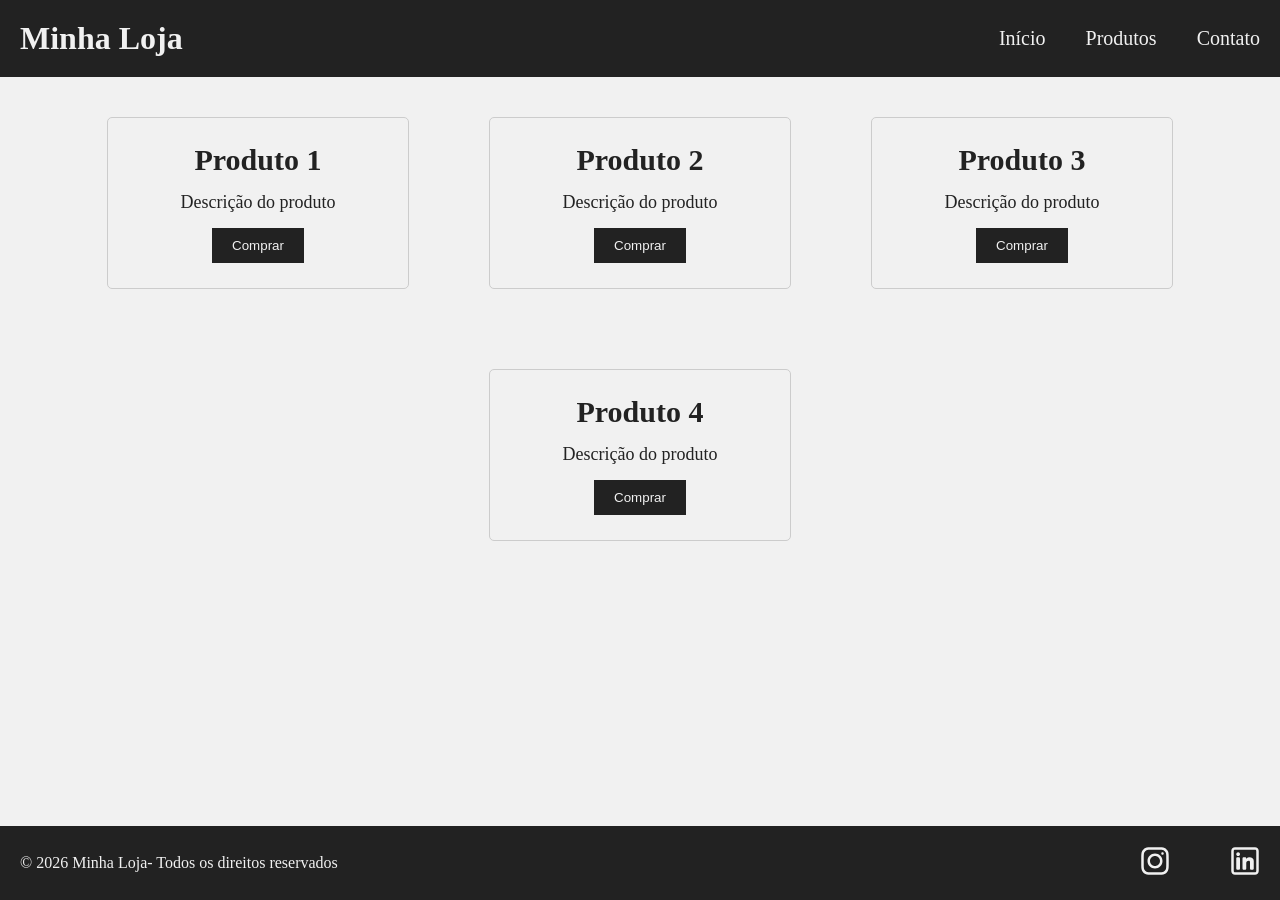
<file: Aula 19-20/index.html>
<!doctype html>
<html lang="pt-BR">
  <head>
    <meta charset="UTF-8" />
    <meta name="viewport" content="width=device-width, initial-scale=1.0" />
    <link rel="stylesheet" href="style.css" />
    <title>Aula Flexbox</title>
  </head>
  <body>
    <!-- As tags header, main e footer são importantes para compreender a hierarquia do conteúdo do site. Separando-o em "camadas". -->
    <header class="cabecalho">
      <h1>Minha Loja</h1>
      <!-- nav=Área de navegação -->
      <nav class="menu">
        <a href="#">Início</a>
        <a href="#">Produtos</a>
        <a href="#">Contato</a>
      </nav>
    </header>

    <main>
      <!-- Agrupa os conteúdos iguais -->
      <section class="cards">
        <div class="produtos">
          <h2>Produto 1</h2>
          <p>Descrição do produto</p>
          <button>Comprar</button>
        </div>

        <div class="produtos">
          <h2>Produto 2</h2>
          <p>Descrição do produto</p>
          <button>Comprar</button>
        </div>

        <div class="produtos">
          <h2>Produto 3</h2>
          <p>Descrição do produto</p>
          <button>Comprar</button>
        </div>

        <div class="produtos">
          <h2>Produto 4</h2>
          <p>Descrição do produto</p>
          <button>Comprar</button>
        </div>
      </section>
    </main>
    <!-- Footer feito na aula 20 -->
    <footer>
      <p>&copy; 2026 Minha Loja- Todos os direitos reservados</p>

      <div class="redes-sociais">
        <a href="#"
          ><img src="img/instagram-svgrepo-com.svg" alt="logo instagram"
        /></a>
        <a href="#"
          ><img src="img/linkedin-svgrepo-com.svg" alt="logo linkedin"
        /></a>
      </div>
    </footer>
  </body>
</html>
</file>
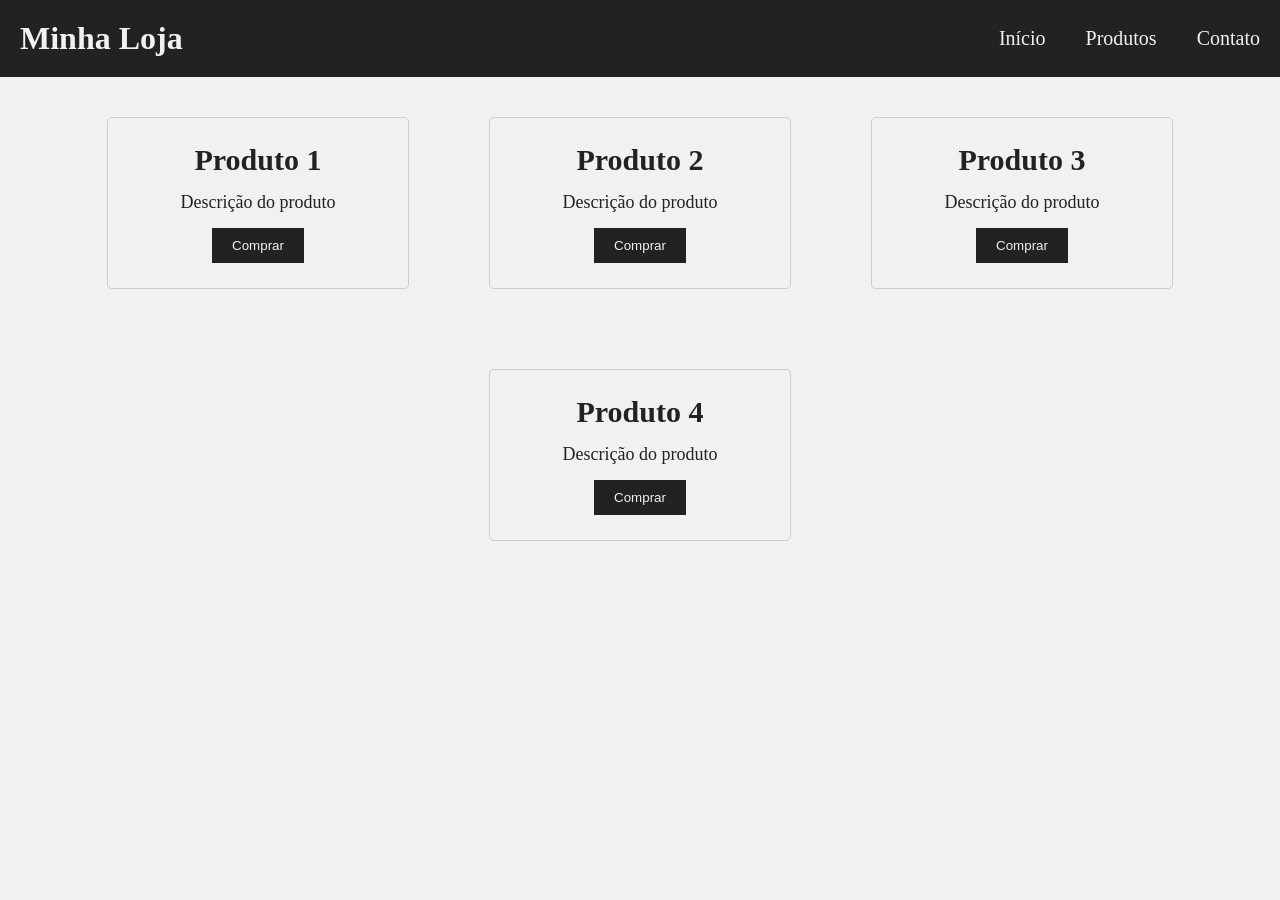
<file: Aula 19/index.html>
<!doctype html>
<html lang="pt-BR">
  <head>
    <meta charset="UTF-8" />
    <meta name="viewport" content="width=device-width, initial-scale=1.0" />
    <link rel="stylesheet" href="style.css" />
    <title>Aula Flexbox</title>
  </head>
  <body>
    <!-- As tags header, main e footer são importantes para compreender a hierarquia do conteúdo do site. Separando-os em "camadas". -->
    <header class="cabecalho">
      <h1>Minha Loja</h1>
      <!-- nav=Área de navegação -->
      <nav class="menu">
        <a href="#">Início</a>
        <a href="#">Produtos</a>
        <a href="#">Contato</a>
      </nav>
    </header>

    <main>
      <!-- Agrupa os conteúdos iguais -->
      <section class="cards">
        <div class="produtos">
          <h2>Produto 1</h2>
          <p>Descrição do produto</p>
          <button>Comprar</button>
        </div>

        <div class="produtos">
          <h2>Produto 2</h2>
          <p>Descrição do produto</p>
          <button>Comprar</button>
        </div>

        <div class="produtos">
          <h2>Produto 3</h2>
          <p>Descrição do produto</p>
          <button>Comprar</button>
        </div>

        <div class="produtos">
          <h2>Produto 4</h2>
          <p>Descrição do produto</p>
          <button>Comprar</button>
        </div>
      </section>
    </main>

    <footer></footer>
  </body>
</html>
</file>
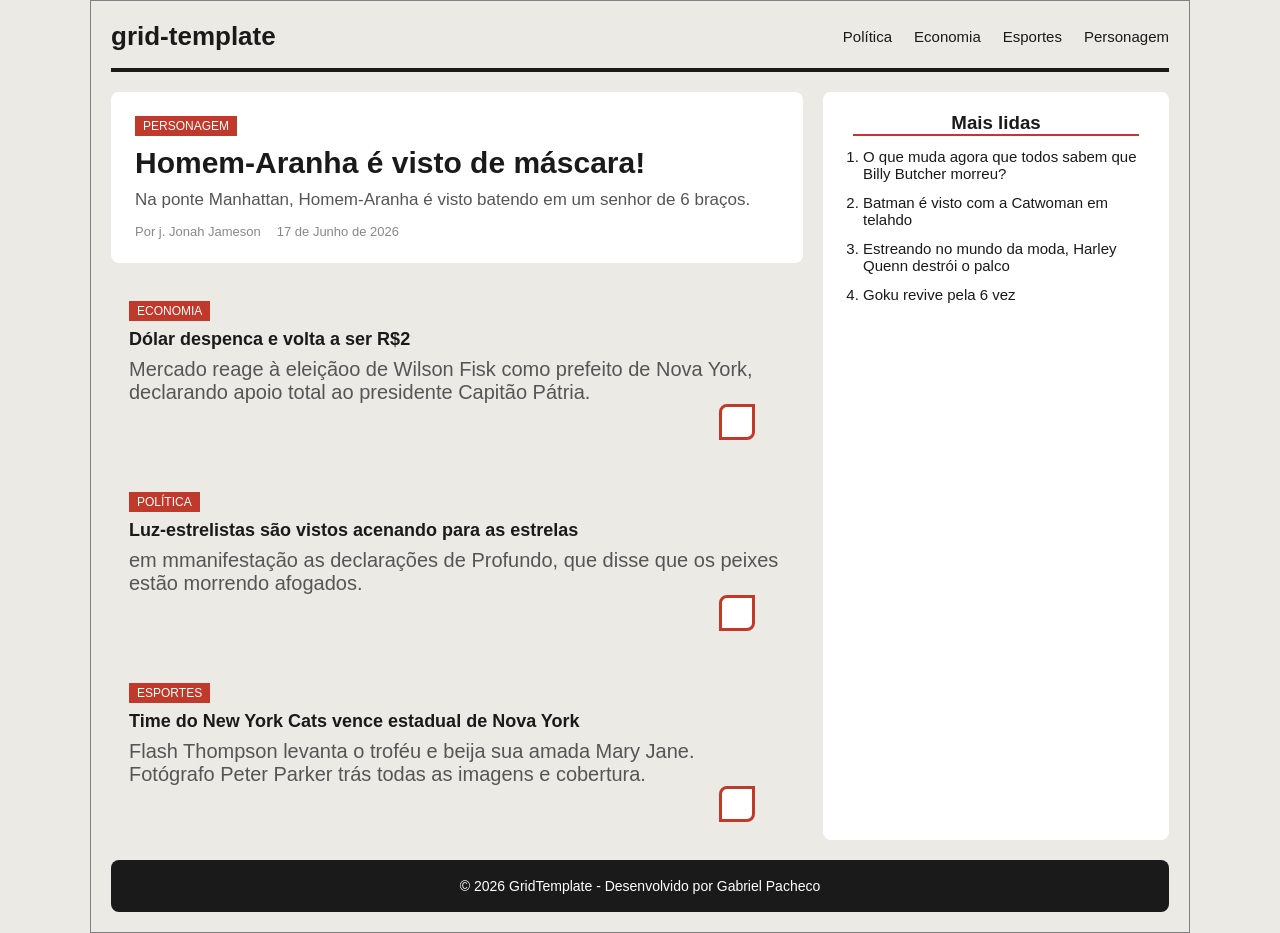
<file: Aula 21/index.html>
<!doctype html>
<html lang="pt-BR">
  <head>
    <meta charset="UTF-8" />
    <meta name="viewport" content="width=device-width, initial-scale=1.0" />
    <title>grid-template</title>
    <link rel="stylesheet" href="style.css" />
  </head>
  <body>
    <header class="cabecalho">
      <div class="logo">grid-template</div>
      <nav class="navegacao">
        <a href="#">Política</a>
        <a href="#">Economia</a>
        <a href="#">Esportes</a>
        <a href="#">Personagem</a>
      </nav>
    </header>
    <main class="principal">
      <article class="destaque">
        <span class="categoria">Personagem</span>
        <h1>Homem-Aranha é visto de máscara!</h1>
        <p class="resumo">
          Na ponte Manhattan, Homem-Aranha é visto batendo em um senhor de 6
          braços.
        </p>
        <div class="meta">
          <span>Por j. Jonah Jameson</span>
          <span>17 de Junho de 2026</span>
        </div>
      </article>
      <section class="grade-noticias">
        <article class="cartao">
          <span class="categoria">Economia</span>
          <h2>Dólar despenca e volta a ser R$2</h2>
          <p>
            Mercado reage à eleiçãoo de Wilson Fisk como prefeito de Nova York,
            declarando apoio total ao presidente Capitão Pátria.
          </p>
        </article>
        <article class="cartao">
          <span class="categoria">Política</span>
          <h2>Luz-estrelistas são vistos acenando para as estrelas</h2>
          <p>
            em mmanifestação as declarações de Profundo, que disse que os peixes
            estão morrendo afogados.
          </p>
        </article>
        <article class="cartao">
          <span class="categoria">Esportes</span>
          <h2>Time do New York Cats vence estadual de Nova York</h2>
          <p>
            Flash Thompson levanta o troféu e beija sua amada Mary Jane.
            Fotógrafo Peter Parker trás todas as imagens e cobertura.
          </p>
        </article>
      </section>
    </main>
    <aside class="menu-lateral">
      <h3>Mais lidas</h3>
      <ol>
        <li>O que muda agora que todos sabem que Billy Butcher morreu?</li>
        <li>Batman é visto com a Catwoman em telahdo</li>
        <li>Estreando no mundo da moda, Harley Quenn destrói o palco</li>
        <li>Goku revive pela 6 vez</li>
      </ol>
    </aside>
    <footer class="rodape">
      <p>&copy; 2026 GridTemplate - Desenvolvido por Gabriel Pacheco</p>
    </footer>
  </body>
</html>
</file>
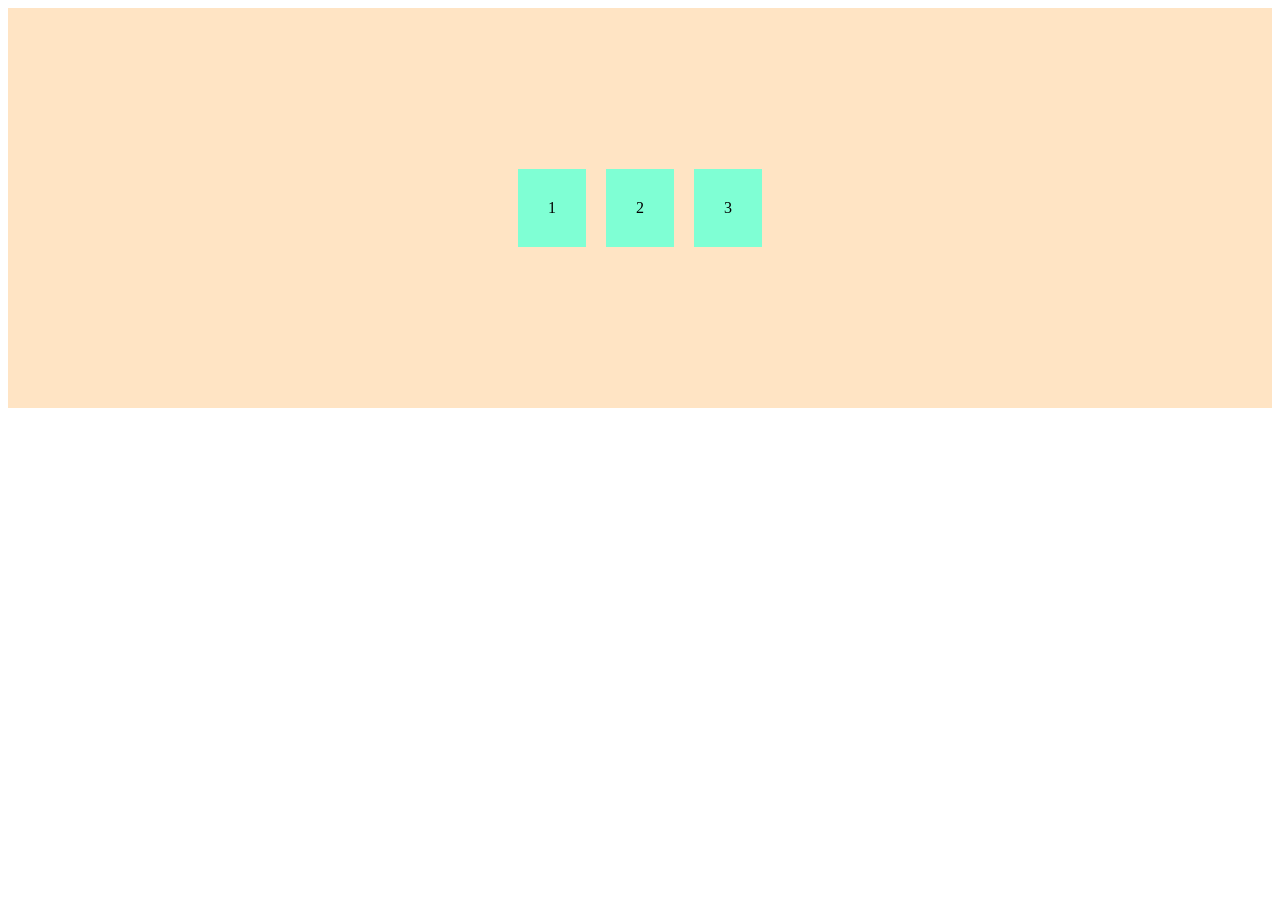
<file: Aula18/index.html>
<!doctype html>
<html lang="pt-br">
  <head>
    <meta charset="UTF-8" />
    <meta name="viewport" content="width=device-width, initial-scale=1.0" />
    <title>Flexbox</title>
    <link rel="stylesheet" href="style.css" />
  </head>
  <body>
    <div class="container">
      <div class="caixa">1</div>
      <div class="caixa">2</div>
      <div class="caixa">3</div>
    </div>
  </body>
</html>
</file>
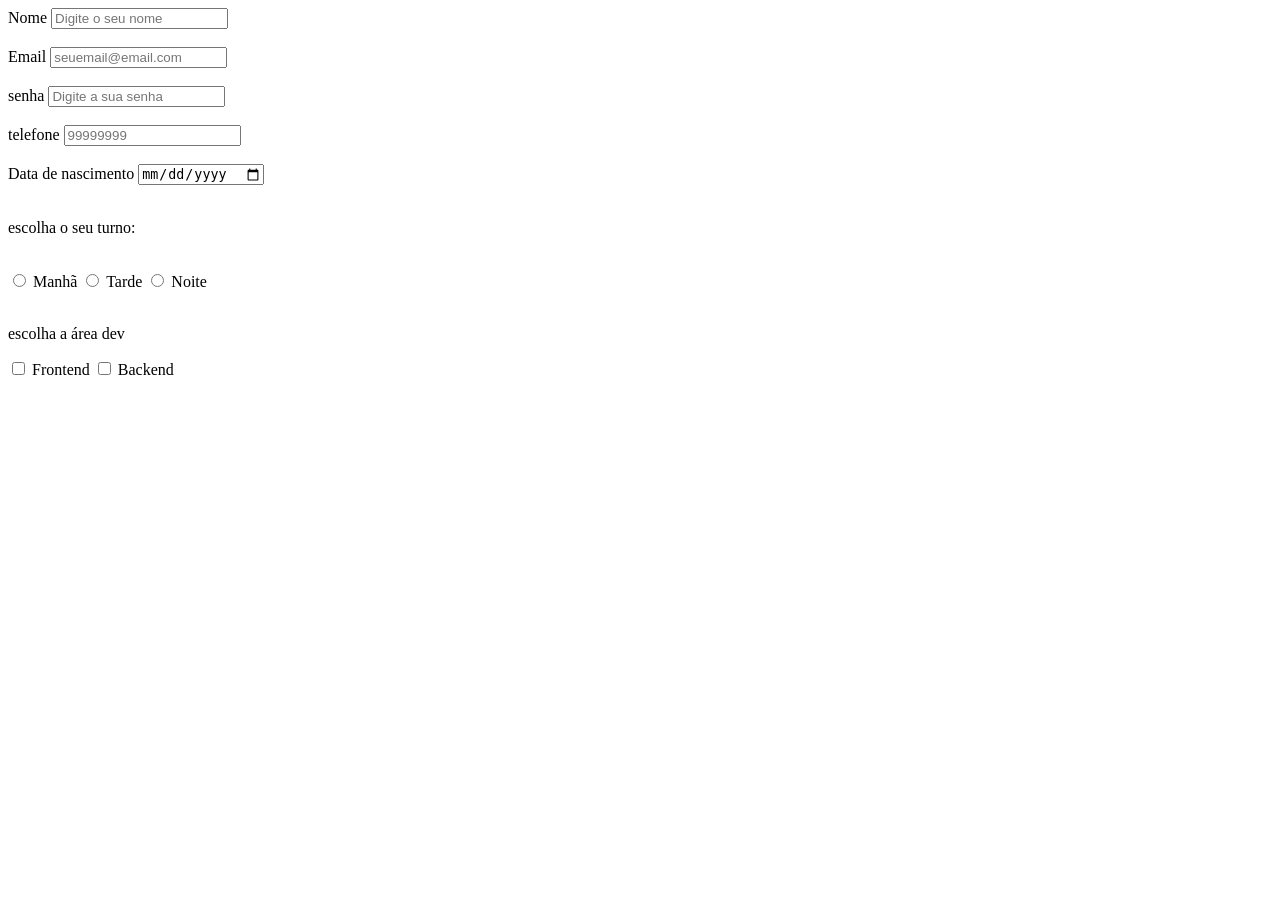
<file: formulario.html>
<!doctype html>
<html lang="pt-br">
  <head>
    <meta charset="UTF-8" />
    <meta name="viewport" content="width=device-width, initial-scale=1.0" />
    <title>Formularios</title>
  </head>
  <body>
    <form action="#">
      <label for="nome">Nome</label>
      <input
        type="text"
        name="nome"
        id="nome"
        placeholder="Digite o seu nome"
        required
      />
      <br /><br />
      <label for="email">Email</label>
      <input
        type="email"
        name="email"
        id="email"
        placeholder="seuemail@email.com"
      />
      <br /><br />
      <label for="senha">senha</label>
      <input
        type="password"
        name="senha"
        id="senha"
        placeholder="Digite a sua senha"
      />
      <br /><br />
      <label for="telefone">telefone</label>
      <input type="tel" name="telefone" id="telefone" placeholder="99999999" />
      <br /><br />
      <label for="data">Data de nascimento</label>
      <input type="date" name="data" id="data" />
      <br /><br />
      <p>escolha o seu turno:</p>
      <br />
      <input type="radio" name="turno" id="manha" />
      <label for="manha">Manhã</label>
      <input type="radio" name="turno" id="tarde" />
      <label for="tarde">Tarde</label>
      <input type="radio" name="turno" id="noite" />
      <label for="noite">Noite</label>
      <br /><br />
      <p>escolha a área dev</p>
      <input type="checkbox" name="area" id="front" value="front" />
      <label for="front">Frontend</label>
      <input type="checkbox" name="area" id="back" value="back" />
      <label for="back">Backend</label>
    </form>
  </body>
</html>
</file>
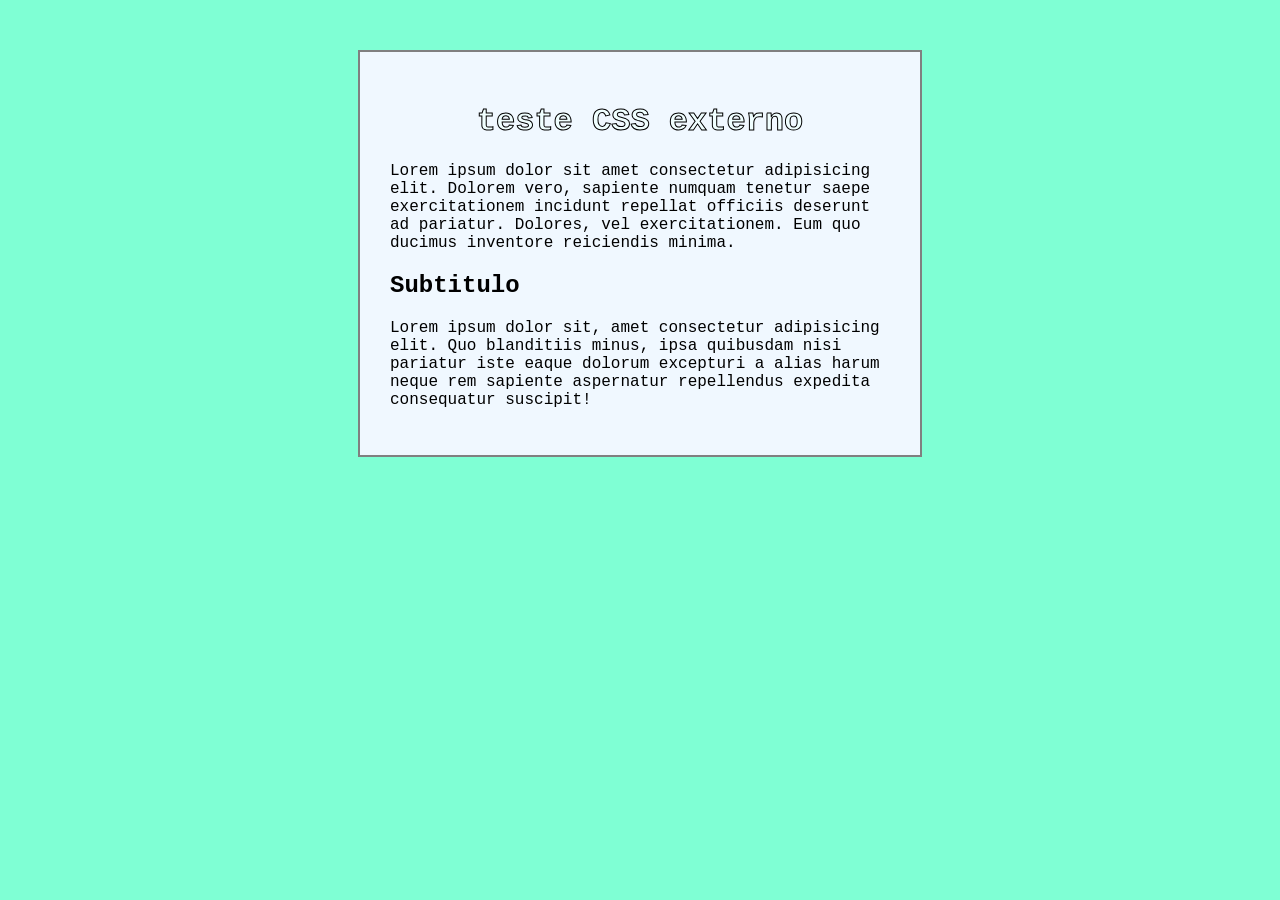
<file: Aula16/CSSexterno.html>
<!doctype html>
<html lang="pt-br">
  <head>
    <meta charset="UTF-8" />
    <meta name="viewport" content="width=device-width, initial-scale=1.0" />
    <link rel="stylesheet" href="style.css" />
    <title>CSS interno</title>
  </head>
  <body>
    <div class="main">
      <h1>teste CSS externo</h1>
      <p>
        Lorem ipsum dolor sit amet consectetur adipisicing elit. Dolorem vero,
        sapiente numquam tenetur saepe exercitationem incidunt repellat officiis
        deserunt ad pariatur. Dolores, vel exercitationem. Eum quo ducimus
        inventore reiciendis minima.
      </p>
      <h2>Subtitulo</h2>
      <p>
        Lorem ipsum dolor sit, amet consectetur adipisicing elit. Quo blanditiis
        minus, ipsa quibusdam nisi pariatur iste eaque dolorum excepturi a alias
        harum neque rem sapiente aspernatur repellendus expedita consequatur
        suscipit!
      </p>
    </div>
  </body>
</html>
</file>
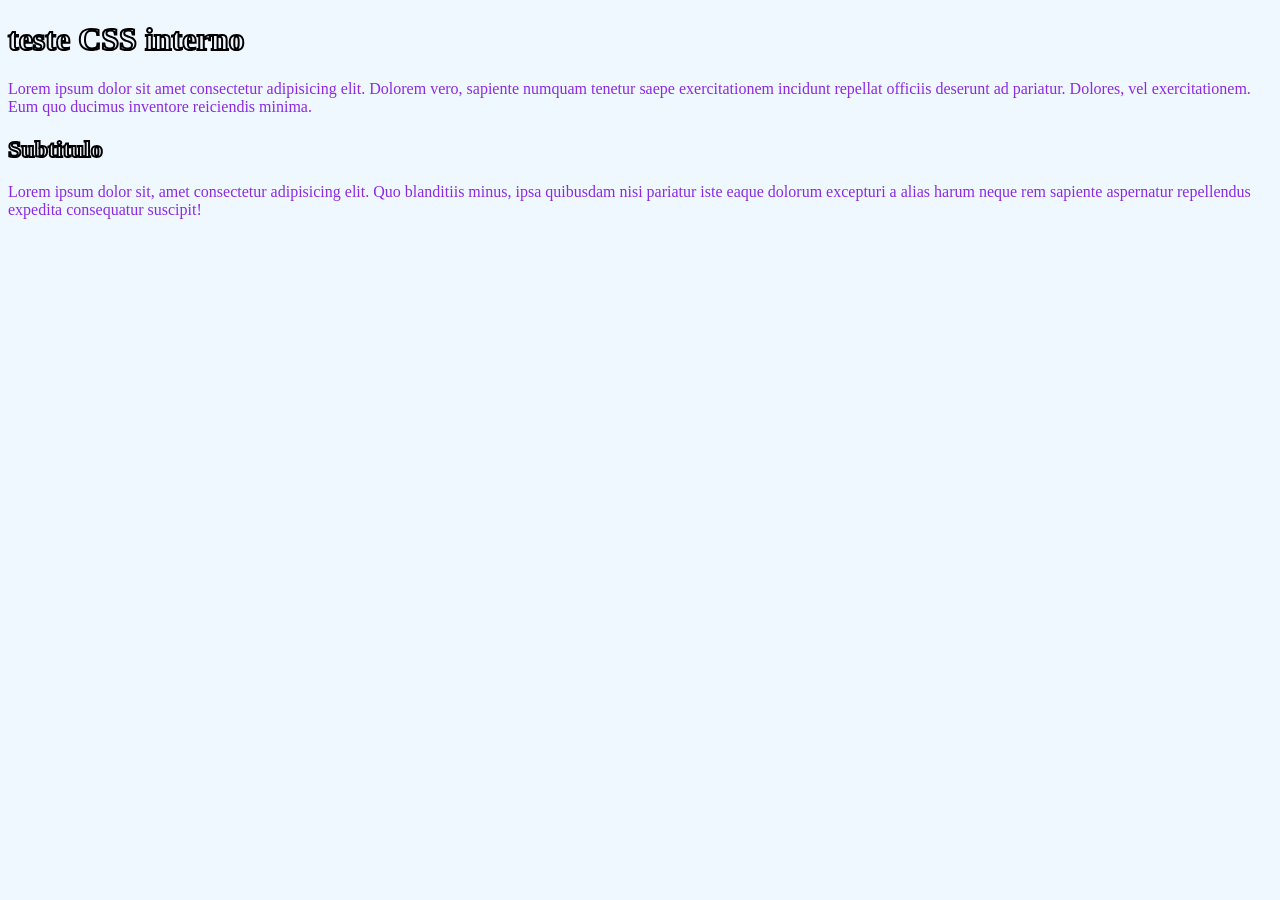
<file: Aula16/CSSinterno.html>
<!doctype html>
<html lang="pt-br">
  <head>
    <meta charset="UTF-8" />
    <meta name="viewport" content="width=device-width, initial-scale=1.0" />
    <title>CSS interno</title>
    <style>
      p {
        color: blueviolet;
      }
      h1,
      h2 {
        stroke-width: 1rem;
        -webkit-text-stroke-width: 2px;
        -webkit-text-stroke-color: black;
        color: aliceblue;
      }
      body {
        background-color: aliceblue;
      }
    </style>
  </head>
  <body>
    <h1>teste CSS interno</h1>
    <p>
      Lorem ipsum dolor sit amet consectetur adipisicing elit. Dolorem vero,
      sapiente numquam tenetur saepe exercitationem incidunt repellat officiis
      deserunt ad pariatur. Dolores, vel exercitationem. Eum quo ducimus
      inventore reiciendis minima.
    </p>
    <h2>Subtitulo</h2>
    <p>
      Lorem ipsum dolor sit, amet consectetur adipisicing elit. Quo blanditiis
      minus, ipsa quibusdam nisi pariatur iste eaque dolorum excepturi a alias
      harum neque rem sapiente aspernatur repellendus expedita consequatur
      suscipit!
    </p>
  </body>
</html>
</file>
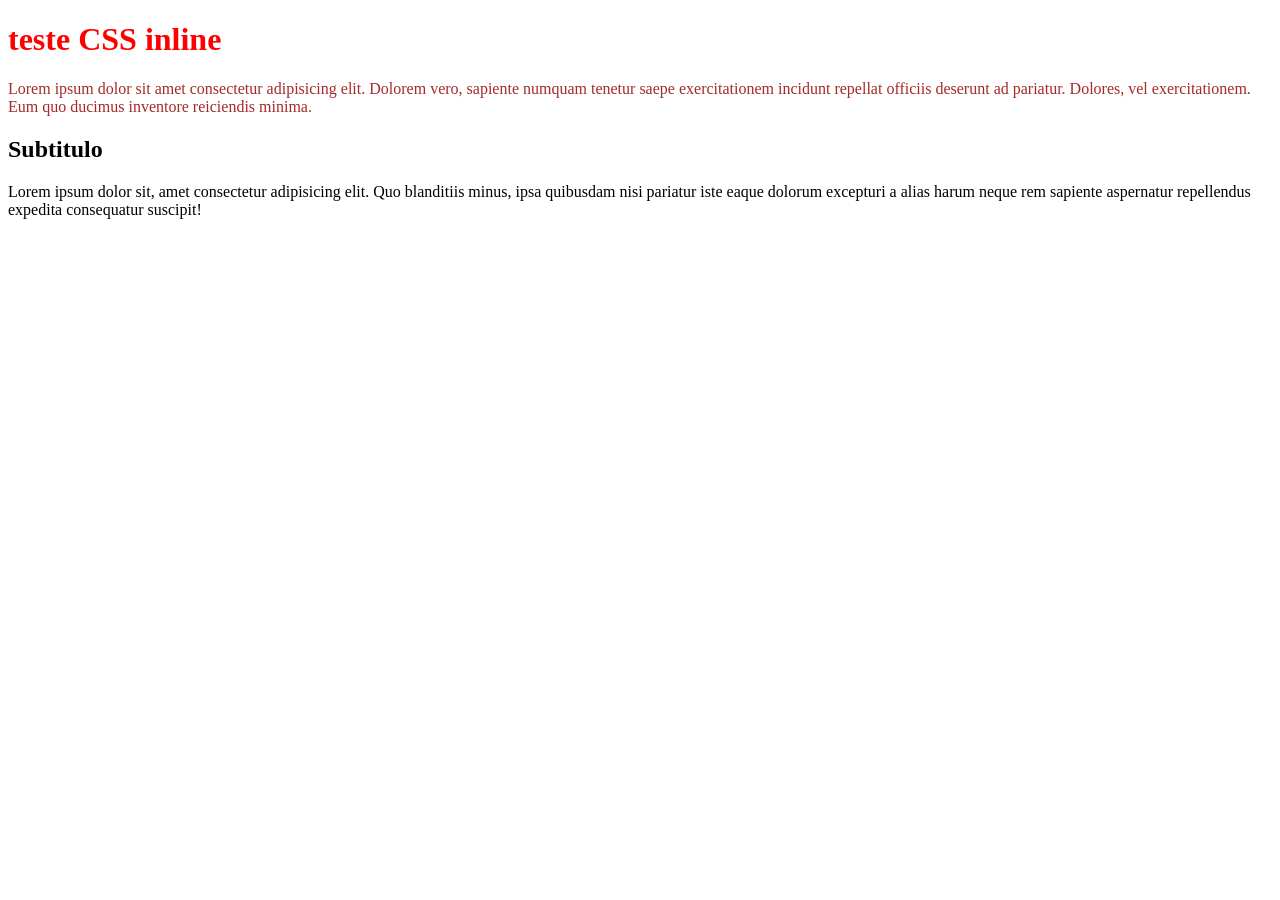
<file: Aula16/inlineCSS.html>
<!doctype html>
<html lang="pt-br">
  <head>
    <meta charset="UTF-8" />
    <meta name="viewport" content="width=device-width, initial-scale=1.0" />
    <title>inline css</title>
  </head>
  <body style="justify-content: center">
    <h1 style="color: red">teste CSS inline</h1>
    <p style="color: brown">
      Lorem ipsum dolor sit amet consectetur adipisicing elit. Dolorem vero,
      sapiente numquam tenetur saepe exercitationem incidunt repellat officiis
      deserunt ad pariatur. Dolores, vel exercitationem. Eum quo ducimus
      inventore reiciendis minima.
    </p>
    <h2>Subtitulo</h2>
    <p>
      Lorem ipsum dolor sit, amet consectetur adipisicing elit. Quo blanditiis
      minus, ipsa quibusdam nisi pariatur iste eaque dolorum excepturi a alias
      harum neque rem sapiente aspernatur repellendus expedita consequatur
      suscipit!
    </p>
  </body>
</html>
</file>
<file: Aula 19-20/style.css>
:root {
  --fundo: #f1f1f1;
  --fundo2: #ccc;
  --fundo-secundario: #222;
  --cor-principal: #84a98c;
}
* {
  margin: 0;
  padding: 0;
}
html,
body {
  height: 100%;
}
body {
  font-family: "Times New Roman", Times, serif;
  background-color: var(--fundo);
  color: var(--fundo-secundario);
}
/* --------------------------- */
/* Header */

.cabecalho {
  background-color: var(--fundo-secundario);
  color: var(--fundo);
  padding: 20px;
  display: flex;
  justify-content: space-between;
  align-items: center;
}
.menu {
  display: flex;
  gap: 40px;
}
.menu a {
  color: var(--fundo);
  text-decoration: none;
  font-size: 20px;
}
.menu a:hover {
  color: var(--cor-principal);
}

/* --------------------------- */

/* Main */
main {
  flex: 1;
}
.cards {
  display: flex;
  justify-content: center;
  padding: 40px;
  gap: 80px;
  flex-wrap: wrap;
}

.produtos {
  width: 250px;
  align-items: center;
  padding: 25px;
  border: 1px solid var(--fundo2);
  display: flex;
  flex-direction: column;
  border-radius: 5px;
}
.produtos h2 {
  font-size: 30px;
  margin-bottom: 15px;
}
.produtos p {
  font-size: 18px;
  margin-bottom: 15px;
}
.produtos button {
  padding: 10px 20px;
  color: var(--fundo);
  background-color: var(--fundo-secundario);
  border: none;
  cursor: pointer;
}
.produtos button:hover {
  color: var(--fundo);
  background-color: var(--cor-principal);
}

/* --------------------------- */

/* Footer */

footer {
  background-color: var(--fundo-secundario);
  color: var(--fundo);
  padding: 20px;
  display: flex;
  justify-content: space-between;
  align-items: center;
  position: fixed;
  bottom: 0;
  left: 0;
  width: 100vi;
}

.redes-sociais img {
  width: 30px;
  padding-right: 40px;
}
.redes-sociais {
  display: flex;
  gap: 20px;
}
</file>
<file: Aula 19/style.css>
:root {
  --fundo: #f1f1f1;
  --fundo2: #ccc;
  --fundo-secundario: #222;
  --cor-principal: #84a98c;
}
* {
  margin: 0;
  padding: 0;
}
body {
  font-family: "Times New Roman", Times, serif;
  background-color: var(--fundo);
  color: var(--fundo-secundario);
}
/* --------------------------- */
/* Header */

.cabecalho {
  background-color: var(--fundo-secundario);
  color: var(--fundo);
  padding: 20px;
  display: flex;
  justify-content: space-between;
  align-items: center;
}
.menu {
  display: flex;
  gap: 40px;
}
.menu a {
  color: var(--fundo);
  text-decoration: none;
  font-size: 20px;
}
.menu a:hover {
  color: var(--cor-principal);
}

/* --------------------------- */

/* Main */

.cards {
  display: flex;
  justify-content: center;
  padding: 40px;
  gap: 80px;
  flex-wrap: wrap;
}

.produtos {
  width: 250px;
  align-items: center;
  padding: 25px;
  border: 1px solid var(--fundo2);
  display: flex;
  flex-direction: column;
  border-radius: 5px;
}
.produtos h2 {
  font-size: 30px;
  margin-bottom: 15px;
}
.produtos p {
  font-size: 18px;
  margin-bottom: 15px;
}
.produtos button {
  padding: 10px 20px;
  color: var(--fundo);
  background-color: var(--fundo-secundario);
  border: none;
  cursor: pointer;
}
.produtos button:hover {
  color: var(--fundo);
  background-color: var(--cor-principal);
}
</file>
<file: Aula 21/style.css>
* {
  margin: 0;
  padding: 0;
  box-sizing: border-box;
}
body {
  font-family:
    "Trebuchet MS", "Lucida Sans Unicode", "Lucida Grande", "Lucida Sans",
    Arial, sans-serif;
  color: #1a1a1a;
  background-color: #eceae5;
  display: grid;
  border: 1px solid gray;
  grid-template-columns: 2fr 1fr;
  grid-template-areas:
    "cabecalho cabecalho"
    "principal menu-lateral"
    "rodape rodape";
  gap: 20px;
  max-width: 1100px;
  margin: 0 auto;
  padding: 20px;
}
.cabecalho {
  grid-area: cabecalho;
  display: flex;
  justify-content: space-between;
  align-items: center;
  padding-bottom: 16px;
  border-bottom: 4px solid #1a1a1a;
}
.logo {
  font-size: 26px;
  font-weight: bold;
}
.principal {
  grid-area: principal;
}
.menu-lateral {
  grid-area: menu-lateral;
}
.rodape {
  grid-area: rodape;
}
.navegacao {
  display: flex;
  gap: 22px;
}
.navegacao a {
  text-decoration: none;
  color: #1a1a1a;
  font-family: Arial, Helvetica, sans-serif;
  font-size: 15px;
}
.navegacao a:hover {
  color: #c0392b;
}
.destaque {
  background-color: #ffff;
  padding: 24px;
  border-radius: 8px;
}
.destaque h1 {
  font-size: 30px;
  margin: 10px 0;
}
.resumo {
  color: #555;
  font-size: 17px;
}
.categoria {
  display: inline-block;
  background-color: #c0392b;
  color: #ffff;
  font-family: Arial, Helvetica, sans-serif;
  font-size: 12px;
  text-transform: uppercase;
  padding: 3px 8px;
}
.meta {
  display: flex;
  gap: 16px;
  margin-top: 14px;
  font-family: Arial, Helvetica, sans-serif;
  font-size: 13px;
  color: #888;
}
.grade-noticias {
  display: grid;
  grid-template-columns: repeat(autofix, minmax(220px, 1fr));
  gap: 16px;
  margin-top: 20px;
}
.cartao {
  padding: 18px;
}
.cartao::after {
  content: "";
  width: 30px;
  height: 30px;
  display: block;
  background-color: #fff;
  border-radius: 8px 0px;
  border: 3px solid #c0392b;
  margin-left: 90%;
}
.cartao h2 {
  font-size: 18px;
  margin: 8px 0;
}
.cartao p {
  font-size: 20px;
  color: #555;
}

/* Barra Lateral */

.menu-lateral {
  background-color: #fff;
  padding: 20px;
  border-radius: 8px;
  display: flex;
  flex-direction: column;
  overflow: hidden;
}
.menu-lateral h3 {
  align-self: center;
  display: flex;
  flex-direction: column;
  align-content: center;
}
.menu-lateral h3::after {
  content: "";
  display: block;
  background-color: #c0392b;
  width: 320%;
  height: 2px;
  margin-bottom: 12px;
  align-self: center;
}
.menu-lateral ol {
  padding-left: 20px;
}
.menu-lateral li {
  margin-bottom: 12px;
  font-size: 15px;
}
.rodape {
  background-color: #1a1a1a;
  color: #fff;
  text-align: center;
  padding: 18px;
  border-radius: 8px;
  font-family: Arial, Helvetica, sans-serif;
  font-size: 14px;
}
@media (max-width: 768px) {
  body {
    grid-template-columns: 1fr;
    grid-template-areas:
      "cabecalho"
      "principal"
      "menu-lateral"
      "rodape";
  }
  .cabecalho {
    flex-direction: column;
    gap: 12px;
  }
}
</file>
<file: Aula18/style.css>
.caixa {
  background-color: aquamarine;
  padding: 30px;
  margin: 10px;
}
.container {
  display: flex; /*Muda a forma como se trabalha com os elementos filhos*/
  flex-direction: row; /*Muda os eixos do display*/
  justify-content: center; /*Muda a direção no eixo principal*/
  align-items: center; /*Muda a direção no eixo cruzado*/
  flex-wrap: wrap; /*Quebra linhas quando não tem mais espaço*/
  background-color: bisque;
  height: 400px;
}
</file>
<file: Aula16/style.css>
body {
  background-color: aquamarine;
  font-family: "Courier New", Courier, monospace;
}
h1 {
  text-align: center;
  color: azure;
  -webkit-text-stroke: 1px;
  -webkit-text-stroke-color: black;
}
.main {
  background-color: aliceblue;
  justify-content: center;
  width: 500px;
  height: auto;
  margin: 50px auto;
  padding: 30px;
  border: 2px solid gray;
}
</file>
